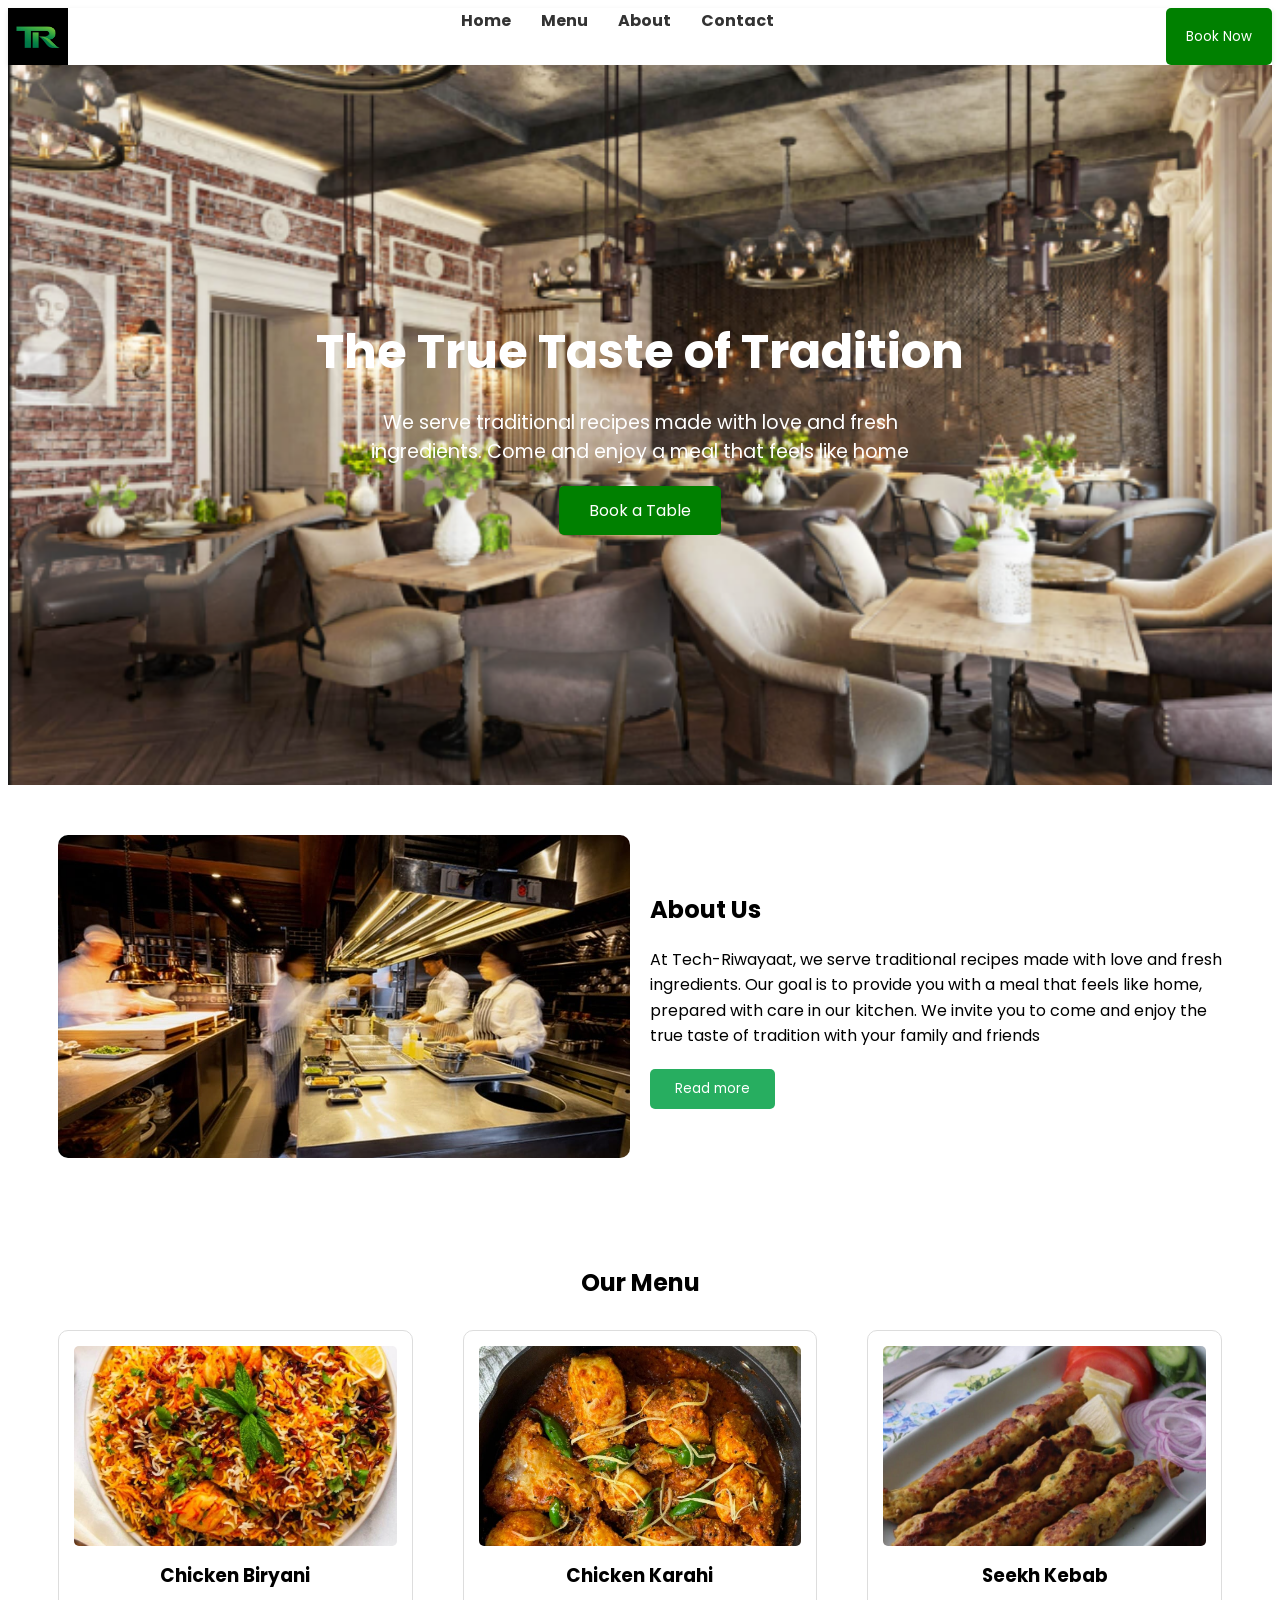
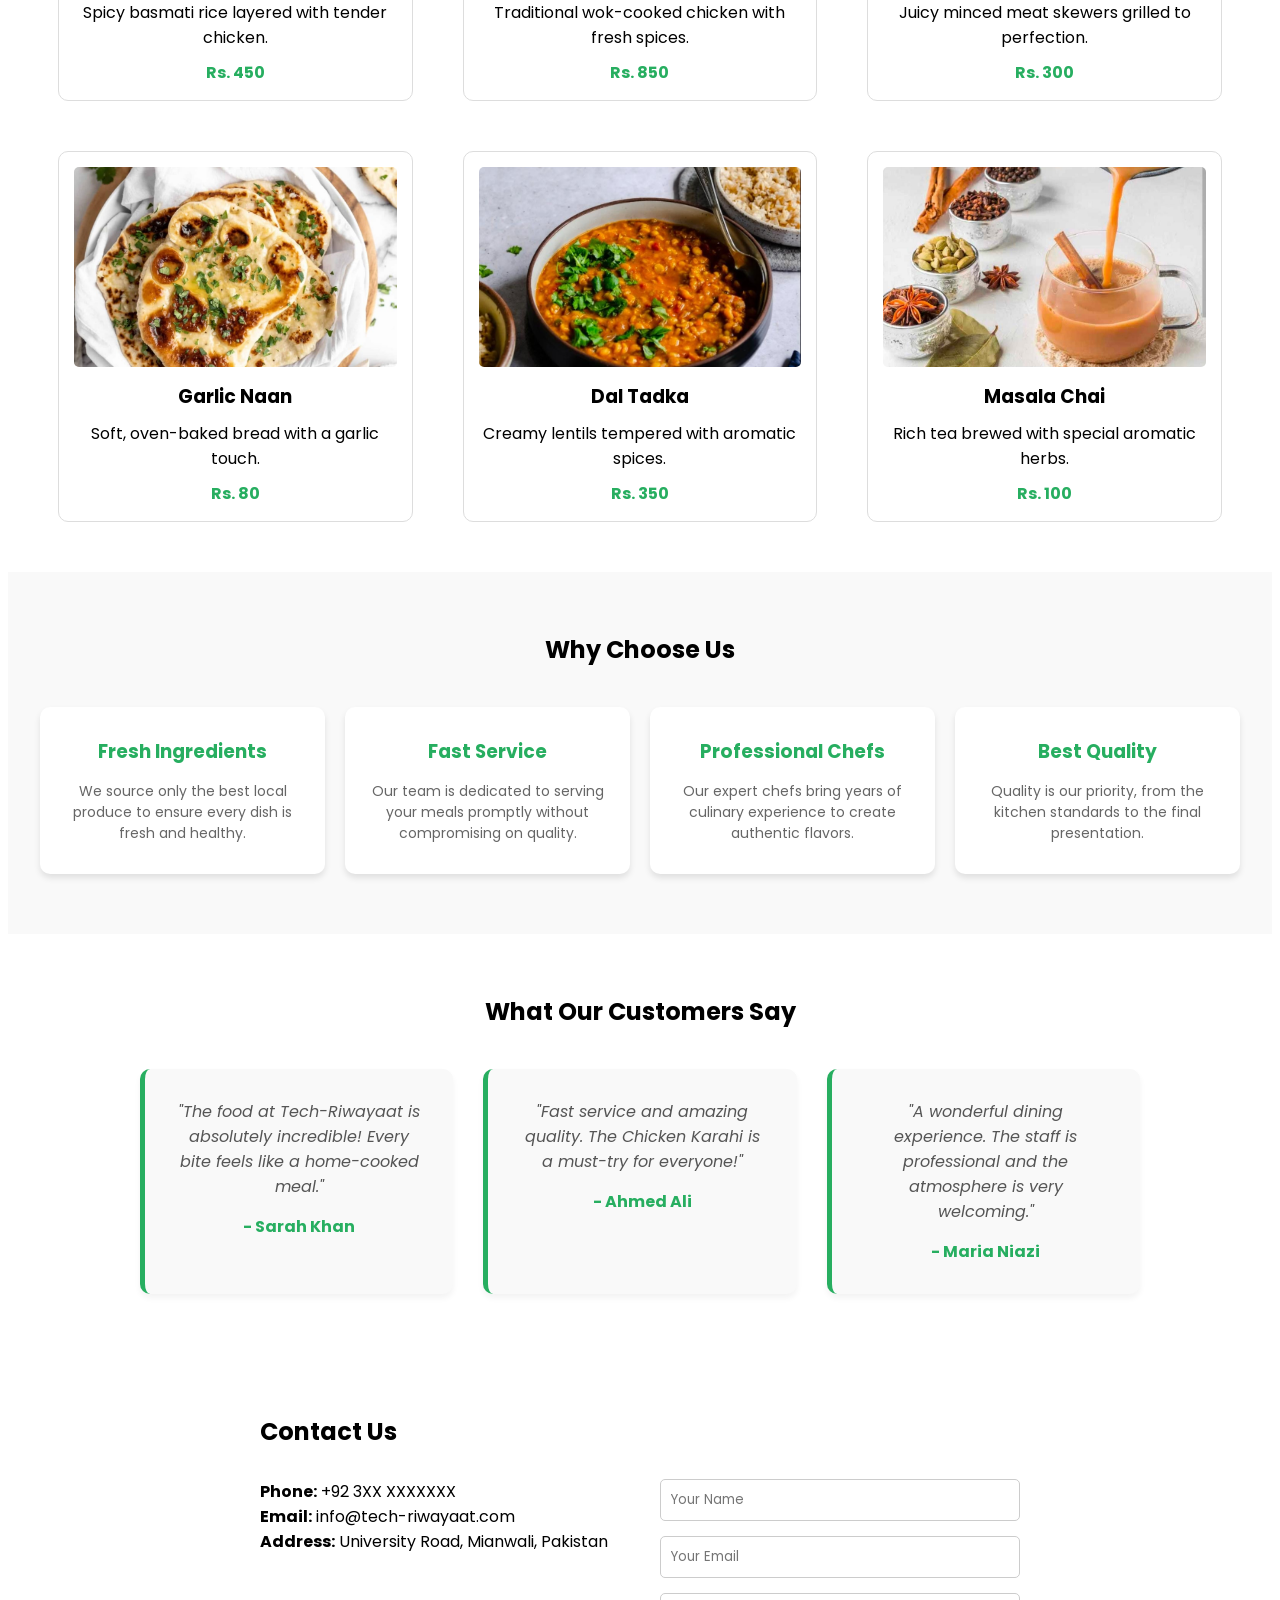
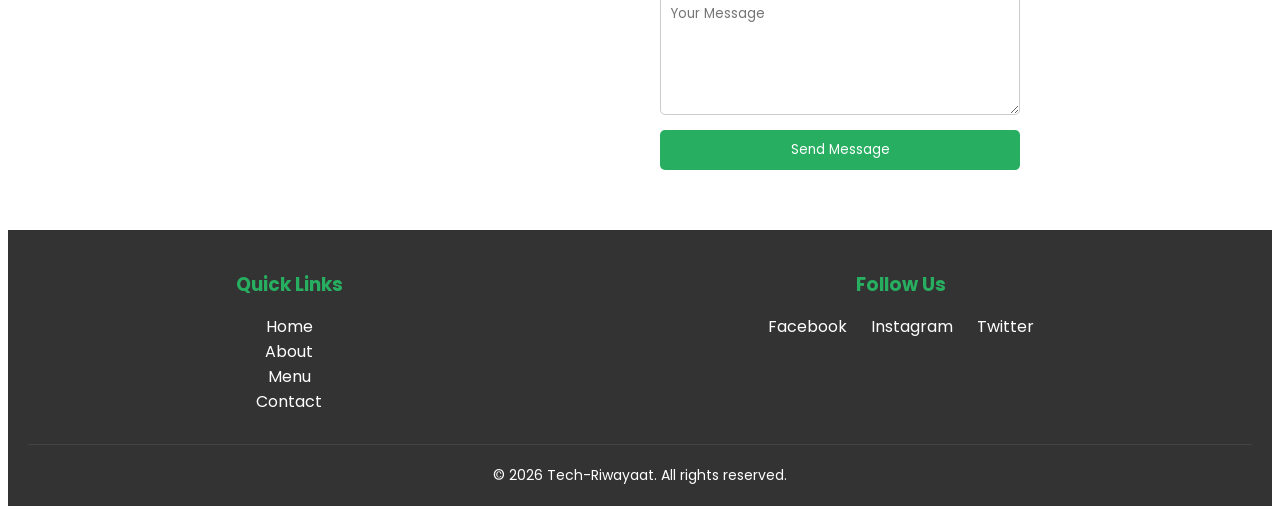
<file: Restaurant Landing Page/index.html>
<!DOCTYPE html>
<html lang="en">

<head>
    <meta charset="UTF-8">
    <meta name="viewport" content="width=device-width, initial-scale=1.0">
    <title>Restaurant Landing Page</title>
</head>
<body>

    <head>
        <link rel="stylesheet" href="style.css">
        <link href="https://fonts.googleapis.com/css2?family=Poppins:wght@300;400;600&display=swap" rel="stylesheet">
    </head>

    <header>
        <img src="Tech-Riwayaat-Logo.jpeg" width="60px" alt="Tech Tech-Riwayaat-Logo">
        <nav>
            <ul>
                <li><a href="#">Home</a></li>
                <li><a href="#">Menu</a></li>
                <li><a href="#">About</a></li>
                <li><a href="#">Contact</a></li>
            </ul>
        </nav>
        <button class="btn-cta">Book Now</button>
    </header>

    <section class="hero">
        <div class="hero-content">
            <h1>The True Taste of Tradition</h1>
            <p>We serve traditional recipes made with love and fresh ingredients. Come and enjoy a meal that feels like
                home</p>
            <button class="btn-main">Book a Table</button>
        </div>
    </section>

    <section class="about">
        <div class="about-img">
            <img src="About-image.jpeg" alt="About Restaurant">
        </div>
        <div class="about-text">
            <h2>About Us</h2>
            <p>At Tech-Riwayaat, we serve traditional recipes made with love and fresh ingredients. Our goal is to
                provide you with a meal that feels like home, prepared with care in our kitchen. We invite you to come
                and enjoy the true taste of tradition with your family and friends</p>
            <button class="read-more">Read more</button>
        </div>
    </section>

    <section class="menu">
        <h2>Our Menu</h2>
        <div class="menu-container">
            <!-- Item 1 -->
            <div class="menu-item">
                <img src="Chicken Biryani.jpeg" alt="Chicken Biryani">
                <h3>Chicken Biryani</h3>
                <p>Spicy basmati rice layered with tender chicken.</p>
                <span class="price">Rs. 450</span>
            </div>
            <!-- Item 2 -->
            <div class="menu-item">
                <img src="Chicken Karahi.jpeg" alt="Chicken Karahi">
                <h3>Chicken Karahi</h3>
                <p>Traditional wok-cooked chicken with fresh spices.</p>
                <span class="price">Rs. 850</span>
            </div>
            <!-- Item 3 -->
            <div class="menu-item">
                <img src="Seekh Kebab.jpeg" alt="Seekh Kebab">
                <h3>Seekh Kebab</h3>
                <p>Juicy minced meat skewers grilled to perfection.</p>
                <span class="price">Rs. 300</span>
            </div>
            <!-- Item 4 -->
            <div class="menu-item">
                <img src="Garlic Naan.jpeg" alt="Garlic Naan">
                <h3>Garlic Naan</h3>
                <p>Soft, oven-baked bread with a garlic touch.</p>
                <span class="price">Rs. 80</span>
            </div>
            <!-- Item 5 -->
            <div class="menu-item">
                <img src="Dal Tadka.jpeg" alt="Dal Tadka">
                <h3>Dal Tadka</h3>
                <p>Creamy lentils tempered with aromatic spices.</p>
                <span class="price">Rs. 350</span>
            </div>
            <!-- Item 6 -->
            <div class="menu-item">
                <img src="Masala Chai.jpeg" alt="Masala Chai">
                <h3>Masala Chai</h3>
                <p>Rich tea brewed with special aromatic herbs.</p>
                <span class="price">Rs. 100</span>
            </div>
        </div>
    </section>

    <!-- Why Choose Us Section -->
    <section class="features">
        <h2>Why Choose Us</h2>
        <div class="features-container">
            <div class="feature-card">
                <h3>Fresh Ingredients</h3>
                <p>We source only the best local produce to ensure every dish is fresh and healthy.</p>
            </div>
            <div class="feature-card">
                <h3>Fast Service</h3>
                <p>Our team is dedicated to serving your meals promptly without compromising on quality.</p>
            </div>
            <div class="feature-card">
                <h3>Professional Chefs</h3>
                <p>Our expert chefs bring years of culinary experience to create authentic flavors.</p>
            </div>
            <div class="feature-card">
                <h3>Best Quality</h3>
                <p>Quality is our priority, from the kitchen standards to the final presentation.</p>
            </div>
        </div>
    </section>

    <section class="testimonials">
        <h2>What Our Customers Say</h2>
        <div class="testimonial-container">
            <div class="testimonial-card">
                <p>"The food at Tech-Riwayaat is absolutely incredible! Every bite feels like a home-cooked meal."</p>
                <h4>- Sarah Khan</h4>
            </div>
            <div class="testimonial-card">
                <p>"Fast service and amazing quality. The Chicken Karahi is a must-try for everyone!"</p>
                <h4>- Ahmed Ali</h4>
            </div>
            <div class="testimonial-card">
                <p>"A wonderful dining experience. The staff is professional and the atmosphere is very welcoming."</p>
                <h4>- Maria Niazi</h4>
            </div>
        </div>
    </section>

    <section class="contact">
        <h2>Contact Us</h2>
        <div class="contact-container">
            <!-- Contact Information -->
            <div class="contact-info">
                <p><strong>Phone:</strong> +92 3XX XXXXXXX</p>
                <p><strong>Email:</strong> info@tech-riwayaat.com</p>
                <p><strong>Address:</strong> University Road, Mianwali, Pakistan</p>
            </div>

            <!-- Contact Form (HTML Only) -->
            <div class="contact-form">
                <form>
                    <input type="text" placeholder="Your Name" required>
                    <input type="email" placeholder="Your Email" required>
                    <textarea placeholder="Your Message" rows="5" required></textarea>
                    <button type="submit">Send Message</button>
                </form>
            </div>
        </div>
    </section>

    <footer class="footer">
        <div class="footer-container">
            <!-- Quick Links -->
            <div class="footer-section">
                <h3>Quick Links</h3>
                <ul>
                    <li><a href="#">Home</a></li>
                    <li><a href="#">About</a></li>
                    <li><a href="#">Menu</a></li>
                    <li><a href="#">Contact</a></li>
                </ul>
            </div>

            <!-- Social Media Icons -->
            <div class="footer-section">
                <h3>Follow Us</h3>
                <div class="social-icons">
                    <a href="#">Facebook</a>
                    <a href="#">Instagram</a>
                    <a href="#">Twitter</a>
                </div>
            </div>
        </div>

        <!-- Copyright -->
        <div class="footer-bottom">
            <p>&copy; 2026 Tech-Riwayaat. All rights reserved.</p>
        </div>
    </footer>

</body>

</html>
</file>
<file: Restaurant Landing Page/style.css>
body{
    header {
            display: flex;
            justify-content: space-between;
            align-items: center padding: 20px 50px;
            background-color: #fff;
            box-shadow: 0 2px 5px rgba(0, 0, 0, 0.1)
        }

        nav ul {
            display: flex;
            list-style: none;
            gap: 30px;
        }

        nav ul li a {
            text-decoration: none;
            color: #333;
            font-weight: bold;
        }

        .btn-cta {
            padding: 10px 20px;
            background-color: green;
            color: white;
            border: none;
            border-radius: 5px;
            cursor: pointer;
        }

        .hero {
            height: 80vh;
            display: flex;
            justify-content: center;
            align-items: center;
            text-align: center;
            background: linear-gradient(rgba(0, 0, 0, 0.5)), rgba(0, 0, 0, 0.7), url('Restaurat-Interior.png');
            background-image: url(Restaurant-Interior.png);
            background-size: cover;
            background-position: center;
            color: white;
            padding: 20px;
        }

        .hero-content h1 {
            font-size: 3rem;
            margin-bottom: 20px;
        }

        .hero-content p {
            font-size: 1.2rem;
            max-width: 600px;
            margin: 0 auto 20px auto;
        }

        .btn-main {
            padding: 12px 30px;
            background-color: green;
            color: white;
            border: none;
            border-radius: 5px;
            font-size: 1rem;
            cursor: pointer;
            transition: 0.3s;
        }

        .about {
            display: flex;
            align-items: center;
            padding: 50px;
            gap: 20px;
        }

        .about-img {
            flex: 1;
        }

        .about-img img {
            width: 100%;
            border-radius: 10px;
        }

        .about-text {
            flex: 1;
        }

        .about-text h2 {
            margin-bottom: 20px;
        }

        .about-text p {
            margin-bottom: 20px;
            line-height: 1.6;
        }

        .read-more {
            background-color: #27ae60;
            color: white;
            padding: 10px 25px;
            border: none;
            border-radius: 5px;
            cursor: pointer;
            transition: 0.3s;
        }

        .read-more:hover {
            background-color: #219150;
            transform: scale(1.05);
        }

        .menu {
            padding: 50px;
            text-align: center;
        }

        .menu-container {
            display: grid;
            grid-template-columns: repeat(3, 1fr);
            /* Creates 3 equal columns */
            gap: 50px;
            margin-top: 30px;
        }

        .menu-item {
            display: flex;
            flex-direction: column;
            justify-content: space-between;
            height: 100%;
            border: 1px solid #ddd;
            padding: 15px;
            border-radius: 10px;
            transition: 0.3s;
        }

        .menu-item:hover img {
            transform: scale(1.05);
            box-shadow: 0 5px 15px rgba(0, 0, 0, 0.1);
        }

        .menu-item img {
            transition: transform 0.3s;
            width: 100%;
            height: 200px;
            object-fit: cover;
            /* Ensures images are uniform in size */
            border-radius: 5px;
        }

        .menu-item h3 {
            margin: 15px 0 10px;
        }

        .price {
            display: block;
            font-weight: bold;
            color: #27ae60;
            margin-top: 10px;
        }

        .features {
            padding: 60px 20px;
            text-align: center;
            background-color: #f9f9f9;
        }

        .features-container {
            display: grid;
            grid-template-columns: repeat(4, 1fr);
            gap: 20px;
            margin-top: 40px;
            max-width: 1200px;
            margin-left: auto;
            margin-right: auto;
        }

        .feature-card {
            padding: 30px 20px;
            background: white;
            border-radius: 10px;
            box-shadow: 0 4px 6px rgba(0, 0, 0, 0.1);
            transition: 0.3s;
        }

        .feature-card:hover {
            transform: translateY(-10px);
            box-shadow: 0 10px 20px rgba(0, 0, 0, 0.15);
        }

        .feature-card h3 {
            margin-bottom: 15px;
            color: #27ae60;
        }

        .feature-card p {
            font-size: 14px;
            color: #666;
            line-height: 1.5;
        }

        .testimonials {
            padding: 60px 20px;
            text-align: center;
            background-color: #fff;
        }

        .testimonial-container {
            display: grid;
            grid-template-columns: repeat(3, 1fr);
            gap: 30px;
            margin-top: 40px;
            max-width: 1000px;
            margin-left: auto;
            margin-right: auto;
        }

        .testimonial-card {
            padding: 30px;
            background: #f9f9f9;
            border-radius: 10px;
            border-left: 5px solid #27ae60;
            /* Adds a nice accent color */
            box-shadow: 0 4px 6px rgba(0, 0, 0, 0.05);
        }

        .testimonial-card p {
            font-style: italic;
            margin-bottom: 15px;
            color: #555;
        }

        .testimonial-card h4 {
            color: #27ae60;
        }

        .contact {
            padding: 60px 20px;
            max-width: 800px;
            margin: 0 auto;
        }

        .contact-container {
            display: flex;
            gap: 40px;
            margin-top: 30px;
        }

        .contact-info,
        .contact-form {
            flex: 1;
        }

        .contact-form form {
            display: flex;
            flex-direction: column;
            gap: 15px;
        }

        .contact-form input,
        .contact-form textarea {
            padding: 10px;
            border: 1px solid #ccc;
            border-radius: 5px;
        }

        .contact-form button {
            background-color: #27ae60;
            color: white;
            padding: 10px;
            border: none;
            border-radius: 5px;
            cursor: pointer;
        }

        .footer {
            background-color: #333;
            color: white;
            padding: 40px 20px 20px;
            text-align: center;
        }

        .footer-container {
            display: flex;
            justify-content: space-around;
            margin-bottom: 30px;
        }

        .footer-section h3 {
            margin-bottom: 15px;
            color: #27ae60;
        }

        .footer-section ul {
            list-style: none;
            padding: 0;
        }

        .footer-section ul li a,
        .social-icons a {
            color: white;
            text-decoration: none;
            margin: 0 10px;
        }

        .footer-bottom {
            border-top: 1px solid #444;
            padding-top: 20px;
            font-size: 14px;
        }

        *{
          margin: 0;
            padding: 0;
            box-sizing: border-box;
            font-family: 'Poppins', sans-serif;
        }
}
</file>
